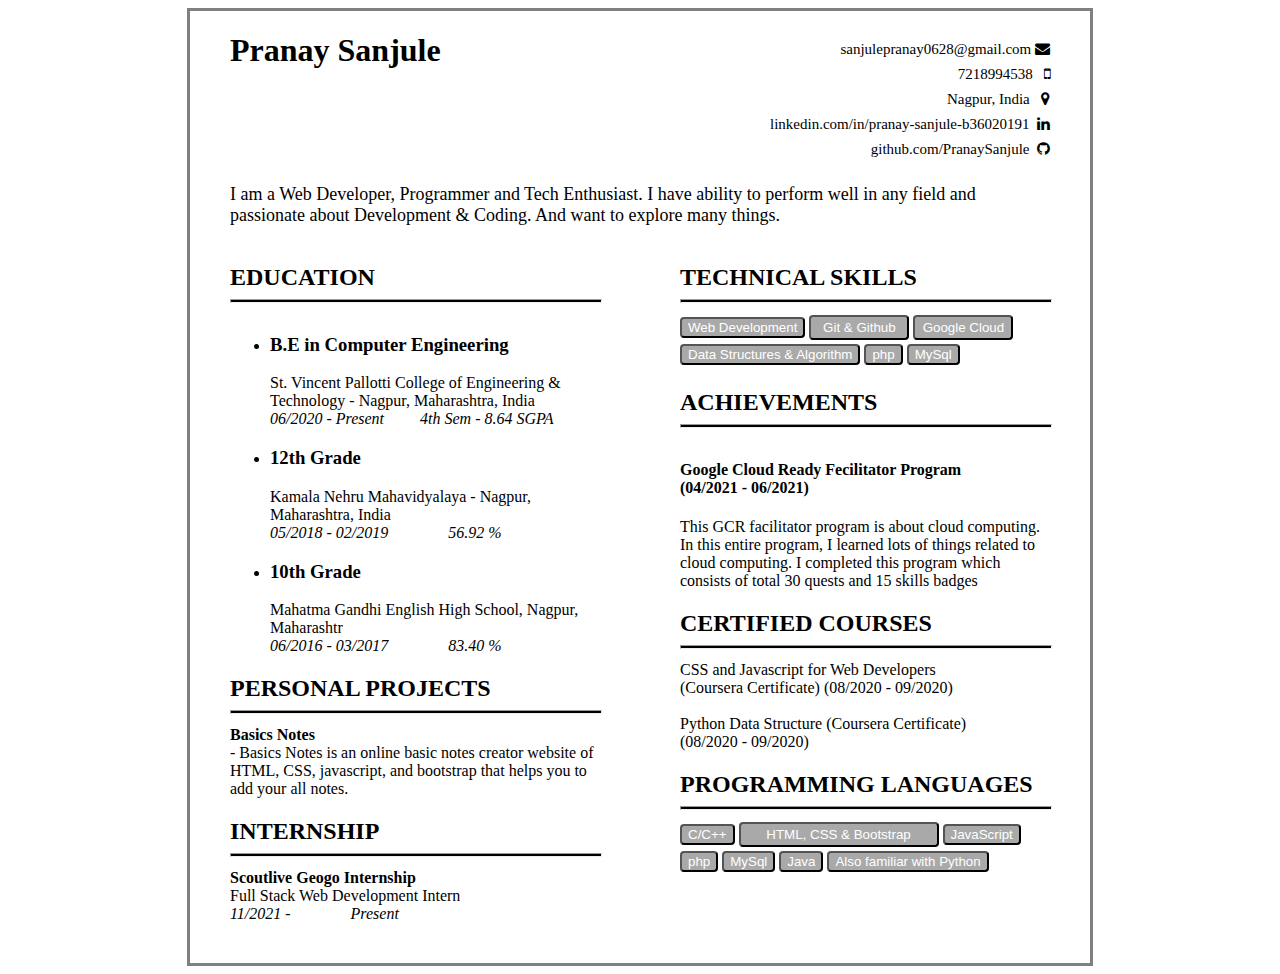
<file: Assignment 1/index.html>
<!DOCTYPE html>
<html lang="en">

<head>
    <meta charset="UTF-8">
    <meta http-equiv="X-UA-Compatible" content="IE=edge">
    <meta name="viewport" content="width=device-width, initial-scale=1.0">
    <title>My Resume</title>
    <link rel="stylesheet" href="style.css">
    <!-- font-awesome css -->
    <link rel="stylesheet" href="https://cdnjs.cloudflare.com/ajax/libs/font-awesome/4.7.0/css/font-awesome.css"
        integrity="sha512-5A8nwdMOWrSz20fDsjczgUidUBR8liPYU+WymTZP1lmY9G6Oc7HlZv156XqnsgNUzTyMefFTcsFH/tnJE/+xBg=="
        crossorigin="anonymous" referrerpolicy="no-referrer" />
</head>

<body>

    <div class="outer-style">
        <!-- upper section -->
        <div class="upper">
            <h1>Pranay Sanjule</h1>
            <div class="upper-right">
                <a href="mailto:sanjulepranay0628@gmail.com">sanjulepranay0628@gmail.com&nbsp;<i class="fa fa-envelope"
                        aria-hidden="true"></i></a>
                <br>
                <span>7218994538&nbsp;&nbsp;&nbsp;<i class="fa fa-mobile" aria-hidden="true"></i>
                </span>
                <br>
                <span>Nagpur, India&nbsp;&nbsp;&nbsp;<i class="fa fa-map-marker" aria-hidden="true"></i></span>
                <br>
                <a href="https://www.linkedin.com/in/pranay-sanjule-b36020191/" target="_blank"
                    rel="loading...">linkedin.com/in/pranay-sanjule-b36020191&nbsp;&nbsp;<i class="fa fa-linkedin"
                        aria-hidden="true"></i>
                </a>
                <br>
                <a href="https://github.com/PranaySanjule" target="_blank"
                    rel="loading...">github.com/PranaySanjule&nbsp;&nbsp;<i class="fa fa-github"
                        aria-hidden="true"></i></a>
            </div>
        </div>

        <p>I am a Web Developer, Programmer and Tech Enthusiast. I have ability to perform well in any field and
            passionate about Development & Coding. And want to explore many things.
        </p>


        <div class="container">
            <!-- left side container -->
            <div class="leftSide">

                <!-- first heading -->
                <h2>EDUCATION</h2> 
                <hr>

                <ul>
                    <li>
                        <h3>B.E in Computer Engineering</h3>
                    </li>
                    St. Vincent Pallotti College of Engineering &
                    Technology - Nagpur, Maharashtra, India
                    <br>
                    <i> 06/2020 - Present</i> &nbsp;&nbsp;&nbsp;&nbsp;&nbsp;&nbsp;&nbsp; <i>4th Sem - 8.64 SGPA</i>
                    <li>
                        <h3>12th Grade</h3>
                    </li>
                    Kamala Nehru Mahavidyalaya - Nagpur, Maharashtra, India
                    <br>
                    <i>05/2018 - 02/2019</i>
                    &nbsp;&nbsp;&nbsp;&nbsp;&nbsp;&nbsp;&nbsp;&nbsp;&nbsp;&nbsp;&nbsp;&nbsp;&nbsp;&nbsp;<i>56.92 %</i>
                    <li>
                        <h3>10th Grade</h3>
                    </li>
                    Mahatma Gandhi English High School, Nagpur, Maharashtr <br>
                    <i>06/2016 - 03/2017</i>
                    &nbsp;&nbsp;&nbsp;&nbsp;&nbsp;&nbsp;&nbsp;&nbsp;&nbsp;&nbsp;&nbsp;&nbsp;&nbsp;&nbsp;<i>83.40 %</i>
                </ul>
                
                <!-- second heading -->
                <h2>PERSONAL PROJECTS</h2>
                <hr>
                <b>Basics Notes </b>
                <br> - Basics Notes is an online basic notes creator website of HTML, CSS, javascript, and bootstrap
                that helps you to add your all notes.

                <!-- third heading -->
                <h2>INTERNSHIP</h2>
                <hr>
                <b>Scoutlive Geogo Internship</b><br>
                Full Stack Web Development Intern <br>
                <i>11/2021 -
                </i>&nbsp;&nbsp;&nbsp;&nbsp;&nbsp;&nbsp;&nbsp;&nbsp;&nbsp;&nbsp;&nbsp;&nbsp;&nbsp;&nbsp;<i>Present</i>
            </div>
            
            <!-- right sides container -->
            <div class="rightSide">

                <!-- fourth heading -->
                <h2>TECHNICAL SKILLS</h2>
                <hr>
                <span><button class="badges1">Web Development</button></span>
                <span><button class="badges">Git & Github</button></span>
                <span><button class="badges">Google Cloud</button></span>
                <span><button class="badges4">Data Structures & Algorithm</button></span>
                <span><button class="badges5">php</button></span>
                <span><button class="badges6">MySql</button></span>

                <!-- fifth heading -->
                <h2>ACHIEVEMENTS</h2>
                <hr>
                <h4>Google Cloud Ready Fecilitator Program <br>(04/2021 - 06/2021)
                </h4>
                This GCR facilitator program is about cloud computing. In this
                entire program, I learned lots of things related to cloud
                computing. I completed this program which consists of total 30
                quests and 15 skills badges

                <!-- sixth heading -->
                <h2>CERTIFIED COURSES</h2>
                <hr>
                CSS and Javascript for Web Developers
                <br>(Coursera Certificate) (08/2020 - 09/2020)
                <br><br>
                Python Data Structure (Coursera Certificate)
                <br>(08/2020 - 09/2020)

                <!-- seventh heading -->
                <h2>PROGRAMMING LANGUAGES</h2>
                <hr>
                <div class="lang">
                    <span><button>C/C++</button></span>
                    <span><button class="btn">HTML, CSS & Bootstrap</button></span>
                    <span><button>JavaScript</button></span>
                    <span><button>php</button></span>
                    <span><button>MySql</button></span>
                    <span><button>Java</button></span>
                    <span><button class="btns">Also familiar with Python</button></span>

                </div>
            </div>

        </div>
    </div>

</body>

</html>
</file>
<file: Assignment 1/style.css>
@media screen and (max-width: 500px) {
    .column {
      width: 100%;
    }
  }

/* outer section */
.outer-style{
    position: relative;
    width: 100%;
    max-width: 900px;
    max-height: 1000px;
    border: 3px solid gray;
    margin: 0px auto;
}

/* upper section */
.outer-style .upper{
    position: relative;
    display: grid;
    grid-template-columns: 2fr 2fr;
    padding-left: 40px;
    padding-right: 40px;
}
.outer-style .upper-right{
    padding-top: 30px;
    position: relative;
    text-align: right;
    font-style: normal;
    font-size: 15px;
}
.upper-right a{
    text-decoration: none;
    color: inherit;
}

.outer-style p{
    font-size: 18px;
    padding: 0px 40px;
}

/* main container */
.container{
    position: relative;
    display: grid;
    grid-template-columns: 2fr 2fr;
}

/* left side container */
.leftSide{
    position: relative;
    text-align: left;
    padding-left: 40px;
    padding-right: 40px;
    padding-bottom: 40px;
    font-size: 16px;
}

/* right side container */
.rightSide{
    position: relative;
    text-align: left;
    padding-left: 40px;
    padding-right: 40px;
    padding-bottom: 40px;
    font-size: 16px;
}

h2{
    margin-bottom: 0%;
}

.leftSide hr{
    width: 100%;
    height: 2px;
    background-color: black;
    display: inline-block;
}
.rightSide span button{
    color: white;
    border-radius: 4px;
    background-color: darkgray;
    margin-bottom: 4px;
}
.rightSide hr{
    width: 100%;
    height: 2px;
    background-color: black;
    display: inline-block;
}

/* skill badges */
.badges{
    width: 100px;
    height: 25px;
    
}
.badges1 .badges4{
    width: 200px;
    height: 25px;
}
.badges5 .badges6{
    width: 60px;
    height: 25px;
}

.btn{
    width: 200px;
    height: 25px;
}

.upper-right a i{
    padding-bottom: 10px;
}
.upper-right span i{
    padding-bottom: 10px;
}
</file>
